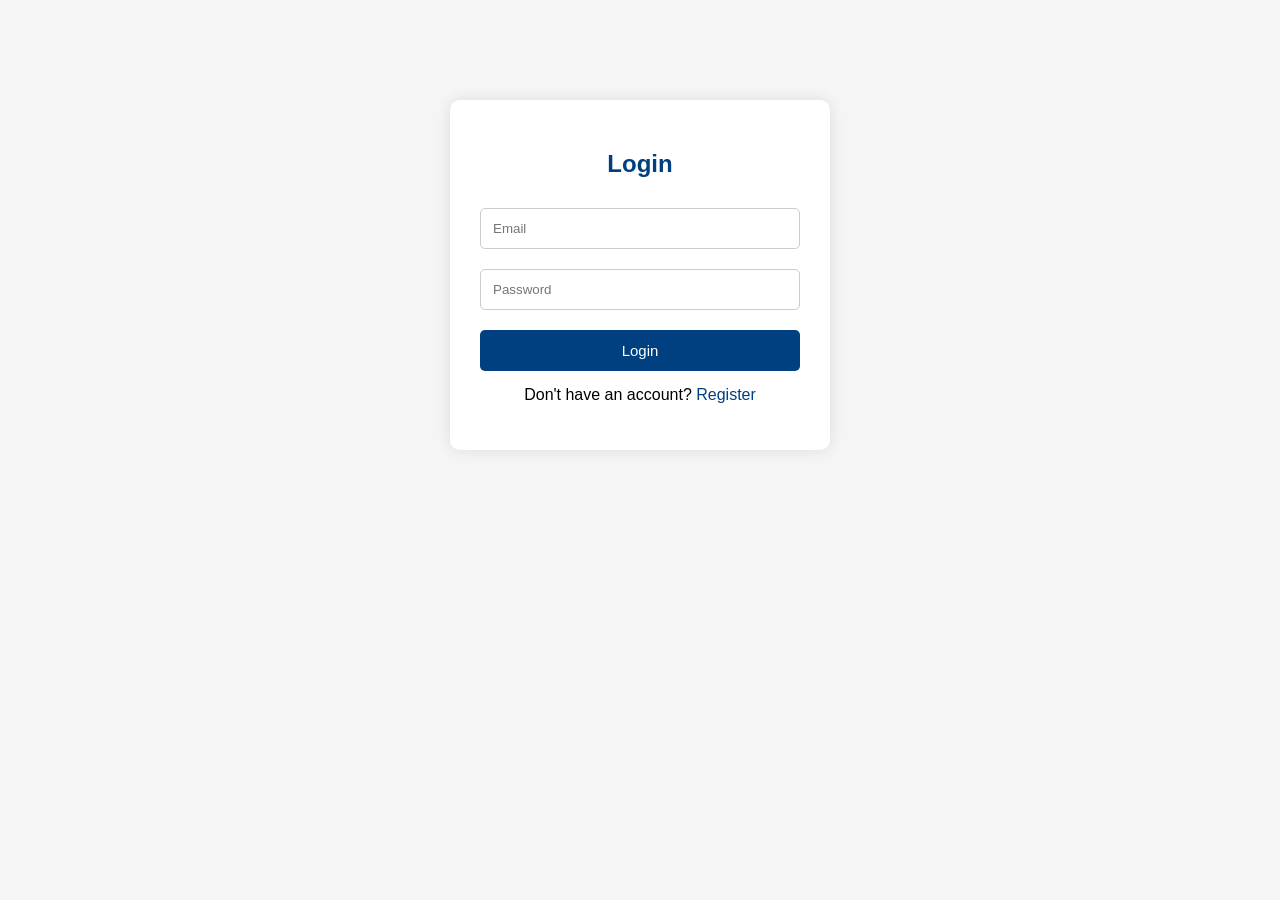
<file: LibraryAPP/index.html>
<!DOCTYPE html>
<html lang="en">
<head>
  <meta charset="UTF-8" />
  <meta name="viewport" content="width=device-width, initial-scale=1.0"/>
  <title>Library Book Lending System</title>
  <link rel="stylesheet" href="style.css" />
</head>
<body>
  <div class="container form-container">
    <h2>Login</h2>
    <form id="loginForm">
      <input type="email" id="loginEmail" placeholder="Email" required />
      <input type="password" id="loginPassword" placeholder="Password" required />
      <button type="submit">Login</button>
      <p>Don't have an account? <a href="register.html">Register</a></p>
    </form>
  </div>

  <script src="script.js"></script>
</body>
</html>
</file>
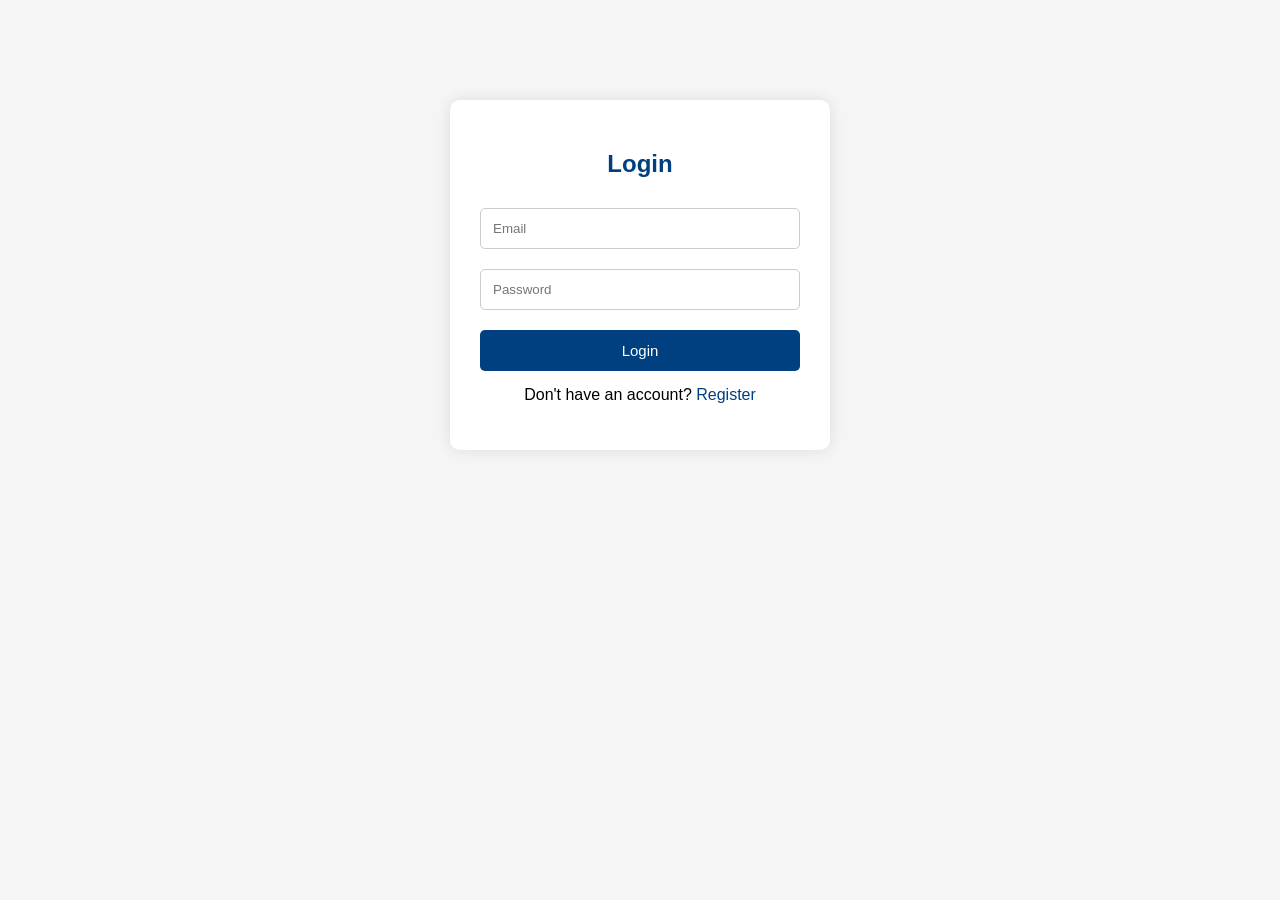
<file: LibraryAPP/booklist.html>
<!DOCTYPE html>
<html lang="en">
<head>
  <meta charset="UTF-8">
  <title>Library Book List</title>
  <link rel="stylesheet" href="style.css">
</head>
<body>
  <div class="container">
    <h2>Library Book Lending System - Book List</h2>

    <table id="bookTable">
      <thead>
        <tr>
          <th>Title</th>
          <th>Author</th>
          <th>ISBN</th>
          <th>Genre</th>
          <th>Year</th>
          <th>Available</th>
          <th>Action</th>
        </tr>
      </thead>
      <tbody></tbody>
    </table>

    <button onclick="goToRecords()">View Borrowing Records</button>
    <button onclick="logout()">Logout</button>
  </div>

  <script src="booklist.js"></script>
</body>
</html>
</file>
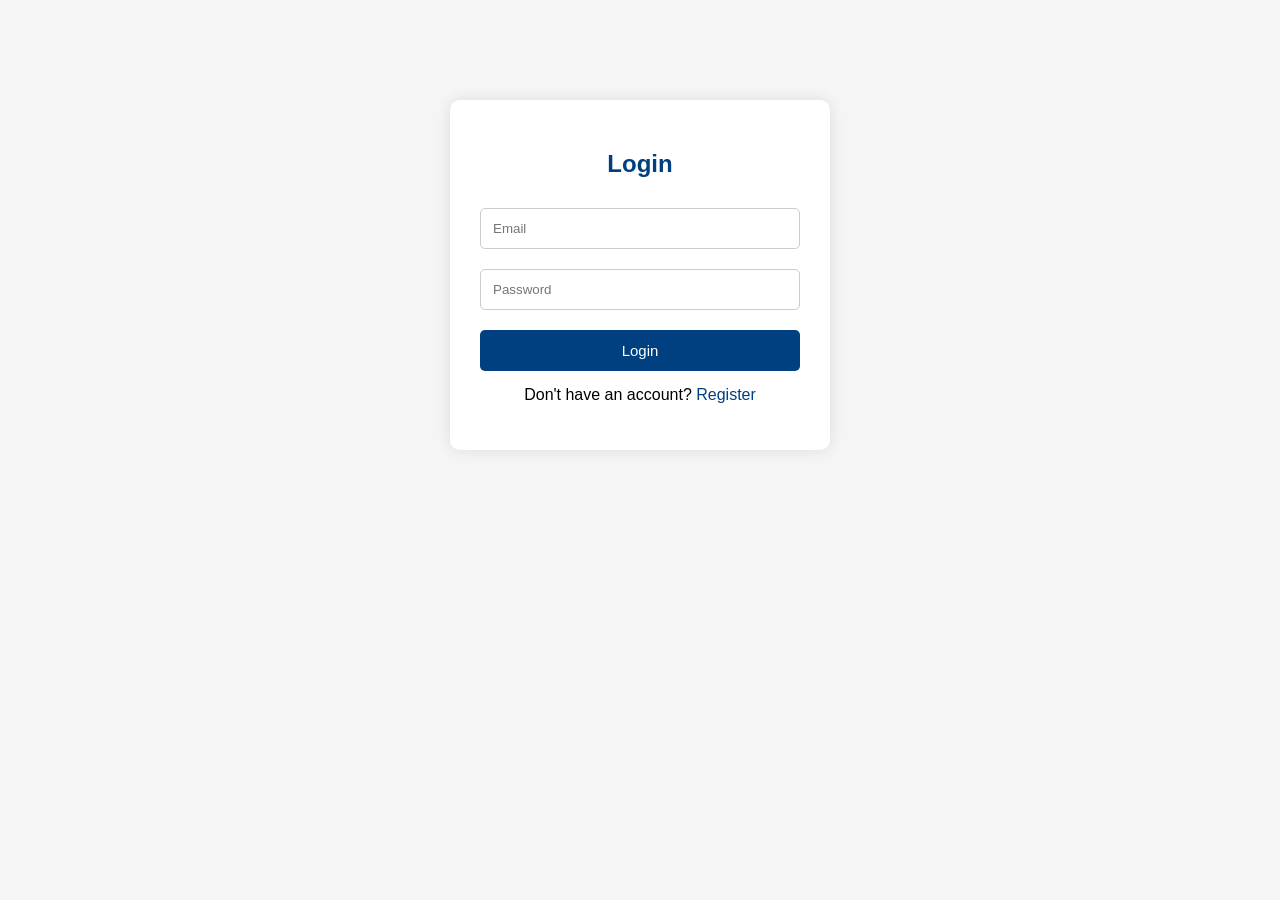
<file: LibraryAPP/borrowlist.html>
<!DOCTYPE html>
<html lang="en">
<head>
  <meta charset="UTF-8">
  <title>Borrowing Records</title>
  <link rel="stylesheet" href="style.css">
</head>
<body>
  <div class="container">
    <h2>Library Borrowing Records</h2>

    <table id="recordsTable">
      <thead>
        <tr>
          <th>Title</th>
          <th>Borrow Date</th>
          <th>Return Date</th>
          <th>Status</th>
        </tr>
      </thead>
      <tbody></tbody>
    </table>

    <button onclick="goToBookList()">Back to Book List</button>
    <button onclick="logout()">Logout</button>
  </div>

  <script src="./borrowlist.js"></script>
</body>
</html>
</file>
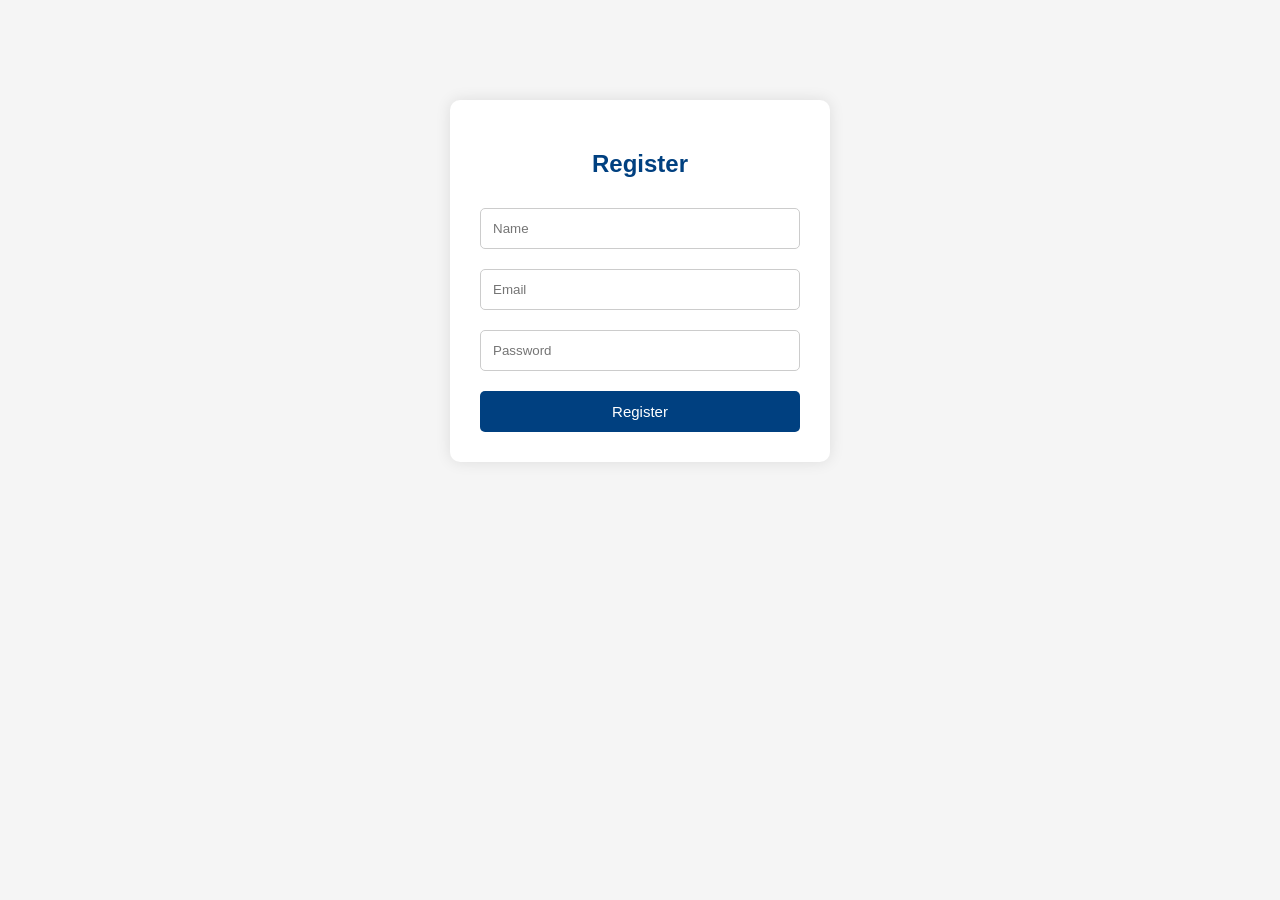
<file: LibraryAPP/register.html>
<!DOCTYPE html>
<html lang="en">
<head>
  <meta charset="UTF-8" />
  <meta name="viewport" content="width=device-width, initial-scale=1.0"/>
  <title>Register</title>
  <link rel="stylesheet" href="style.css" />
</head>
<body>
  <div class="container form-container">
    <h2>Register</h2>
    <form id="registerForm">
      <input type="text" id="name" placeholder="Name" required />
      <input type="email" id="email" placeholder="Email" required />
      <input type="password" id="password" placeholder="Password" required />
      <button type="submit">Register</button>
    </form>
  </div>

  <script src="script.js"></script>
</body>
</html>
</file>
<file: LibraryAPP/style.css>
/* Global styles */
body {
    font-family: Arial, sans-serif;
    background-color: #f5f5f5;
    margin: 0;
    padding: 0;
  }
  
  /* General container */
  .container {
    width: 90%;
    max-width: 900px;
    margin: 50px auto;
    padding: 30px;
    background-color: #fff;
    border-radius: 10px;
    box-shadow: 0 0 15px rgba(0, 0, 0, 0.1);
  }
  
  /* Special form container (login/register) */
  .container.form-container {
    width: 320px;
    margin: 100px auto;
    padding: 30px;
  }
  
  /* Headings */
  h1, h2, h3 {
    text-align: center;
    color: #004080;
    margin-bottom: 20px;
  }
  
  /* Forms */
  form {
    display: flex;
    flex-direction: column;
  }
  
  /* Inputs */
  input {
    width: 100%;
    padding: 12px;
    margin: 10px 0;
    border: 1px solid #ccc;
    border-radius: 5px;
    box-sizing: border-box;
  }
  
  /* Buttons */
  button {
    padding: 12px;
    background-color: #004080;
    color: white;
    border: none;
    border-radius: 5px;
    cursor: pointer;
    font-size: 15px;
    margin-top: 10px;
  }
  
  button:hover {
    background-color: #003366;
  }
  
  button:disabled {
    background-color: #999;
    cursor: not-allowed;
  }
  
  /* Links inside forms */
  form p {
    text-align: center;
    margin-top: 15px;
  }
  
  form a {
    color: #004080;
    text-decoration: none;
  }
  
  form a:hover {
    text-decoration: underline;
  }
  
  /* Tables */
  table {
    width: 100%;
    border-collapse: collapse;
    margin: 20px 0;
  }
  
  th, td {
    border: 1px solid #ddd;
    padding: 12px;
    text-align: center;
  }
  
  th {
    background-color: #004080;
    color: white;
  }
  
  tr:nth-child(even) {
    background-color: #f2f2f2;
  }
  
  /* Table action buttons */
  .action-button {
    padding: 6px 12px;
    background-color: #004080;
    color: white;
    border: none;
    border-radius: 4px;
    cursor: pointer;
    font-size: 14px;
  }
  
  .action-button:hover {
    background-color: #003366;
  }
  
  .action-button:disabled {
    background-color: #999;
    cursor: not-allowed;
  }
  
  /* Navigation or utility buttons */
  .nav-buttons {
    text-align: center;
    margin-top: 20px;
  }
  
  .nav-buttons button {
    width: auto;
    padding: 10px 20px;
    margin: 5px;
  }
  
  /* Responsive for mobile */
  @media (max-width: 600px) {
    .container {
      width: 95%;
      padding: 20px;
    }
  
    input, button, table, th, td {
      font-size: 14px;
    }
  
    .nav-buttons button {
      width: 100%;
      margin: 8px 0;
    }
  }
</file>
